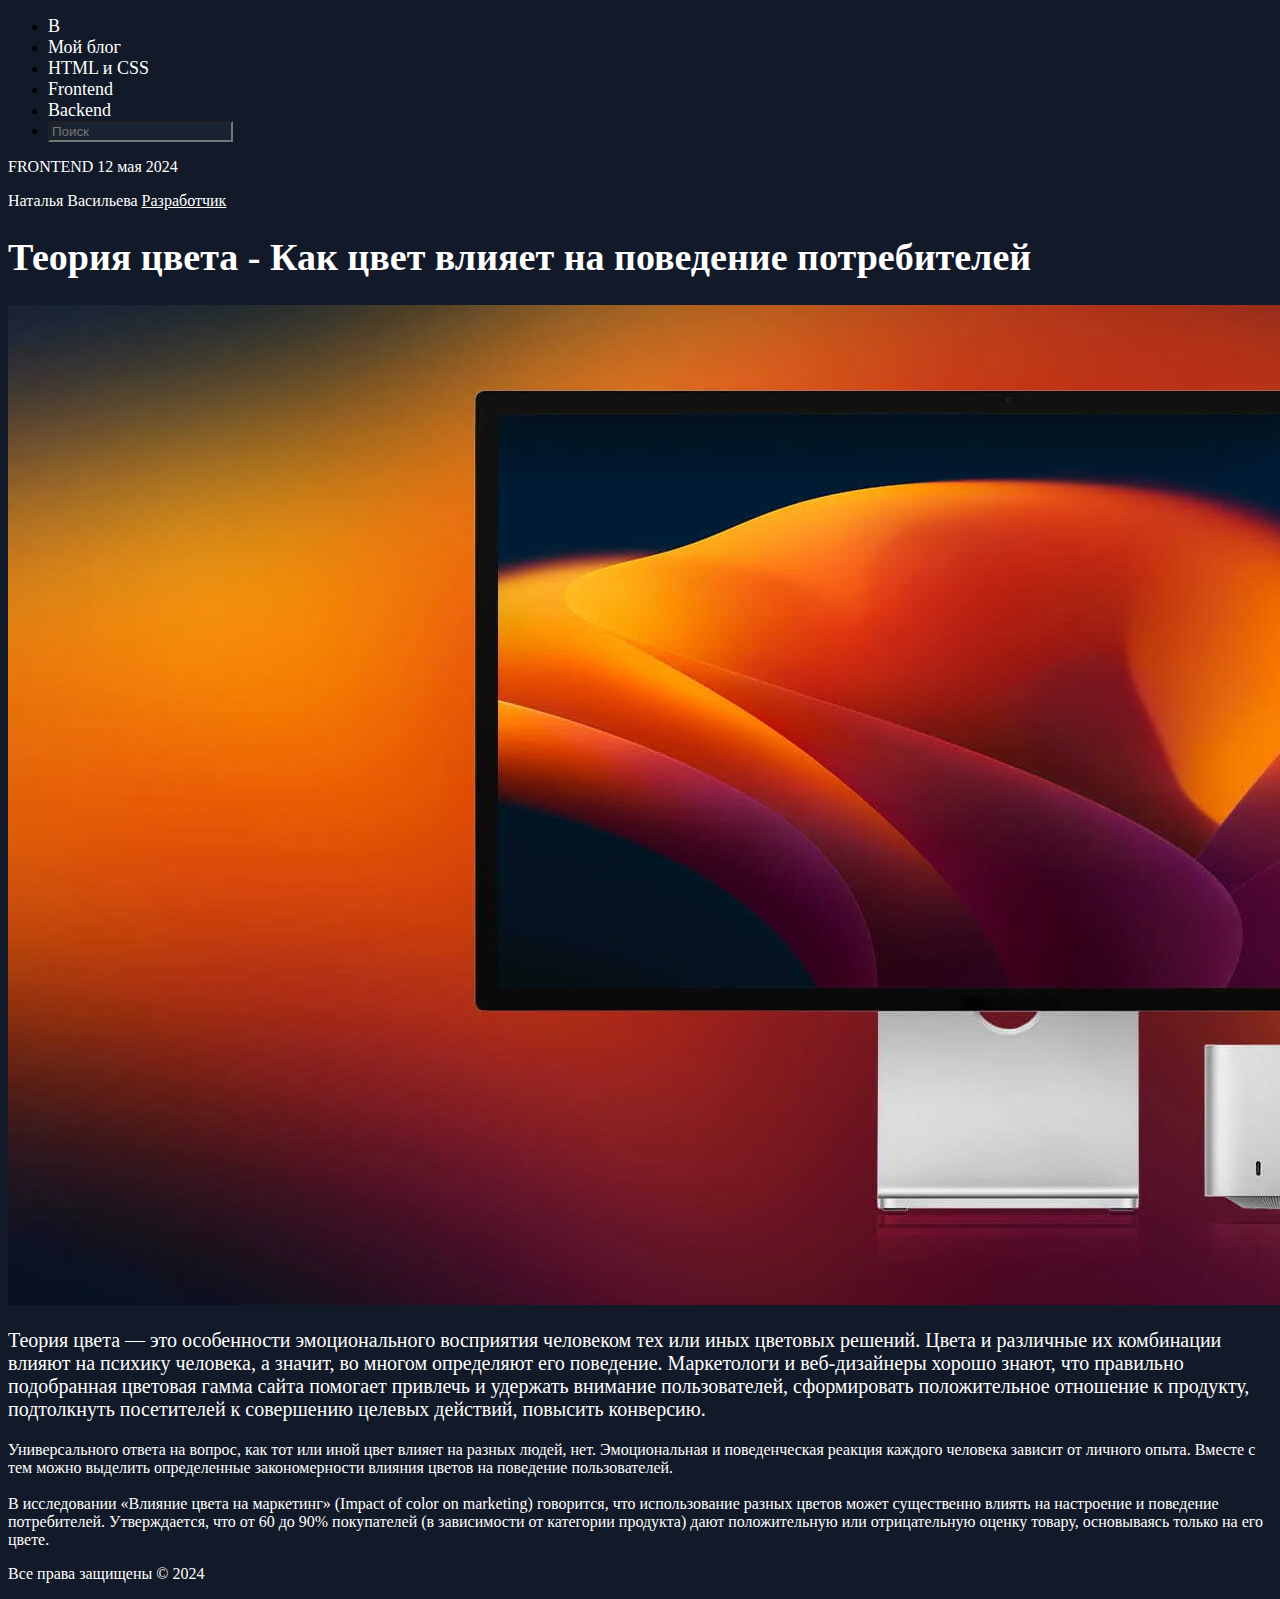
<file: 1-blog/index.html>
<!DOCTYPE html>
<html lang="en">
<head>
    <meta charset="UTF-8">
    <title>Мой блог</title>
    <link rel="stylesheet" href="./styles/style.css">
</head>
<body>
<header>
    <nav>
        <ul>
            <li><a href="#">B</a></li>
            <li><a href="#">Мой блог</a></li>
            <li><a href="#">HTML и CSS</a></li>
            <li><a href="#">Frontend</a></li>
            <li><a href="#">Backend</a></li>
            <li>
                <form>
                    <label>
                        <input type="text" name="search" placeholder="Поиск">
                    </label>
                </form>
            </li>
        </ul>
    </nav>
</header>
<main>
    <article>
        <div class="publisher">
            <p>FRONTEND <span><time datetime="2024-05-12T00:00+06:00">
            12 мая 2024
        </time></span></p>
            <p>Наталья Васильева <u>Разработчик</u></p>
        </div>
        <section>
            <h1>
                Теория цвета - Как цвет влияет на поведение потребителей
            </h1>
            <img src="./images/mac.png" alt="Mac-mini и iMac">
            <p class="heroText">
                Теория цвета — это особенности эмоционального восприятия человеком тех или иных цветовых решений. Цвета
                и
                различные
                их комбинации влияют на психику человека, а значит, во многом определяют его поведение. Маркетологи и
                веб-дизайнеры
                хорошо знают, что правильно подобранная цветовая гамма сайта помогает привлечь и удержать внимание
                пользователей,
                сформировать положительное отношение к продукту, подтолкнуть посетителей к совершению целевых действий,
                повысить
                конверсию.
            </p>
            <p class="anotherText">
                Универсального ответа на вопрос, как тот или иной цвет влияет на разных людей, нет. Эмоциональная и
                поведенческая
                реакция каждого человека зависит от личного опыта. Вместе с тем можно выделить определенные
                закономерности
                влияния
                цветов на поведение пользователей. <br/> <br/>

                В исследовании «Влияние цвета на маркетинг» (Impact of color on marketing) говорится, что использование
                разных
                цветов может существенно влиять на настроение и поведение потребителей. Утверждается, что от 60 до 90%
                покупателей
                (в зависимости от категории продукта) дают положительную или отрицательную оценку товару, основываясь
                только
                на
                его
                цвете.
            </p>
        </section>
    </article>
</main>
<footer>
    <p>Все права защищены &copy; 2024</p>
</footer>
</body>
</html>
</file>
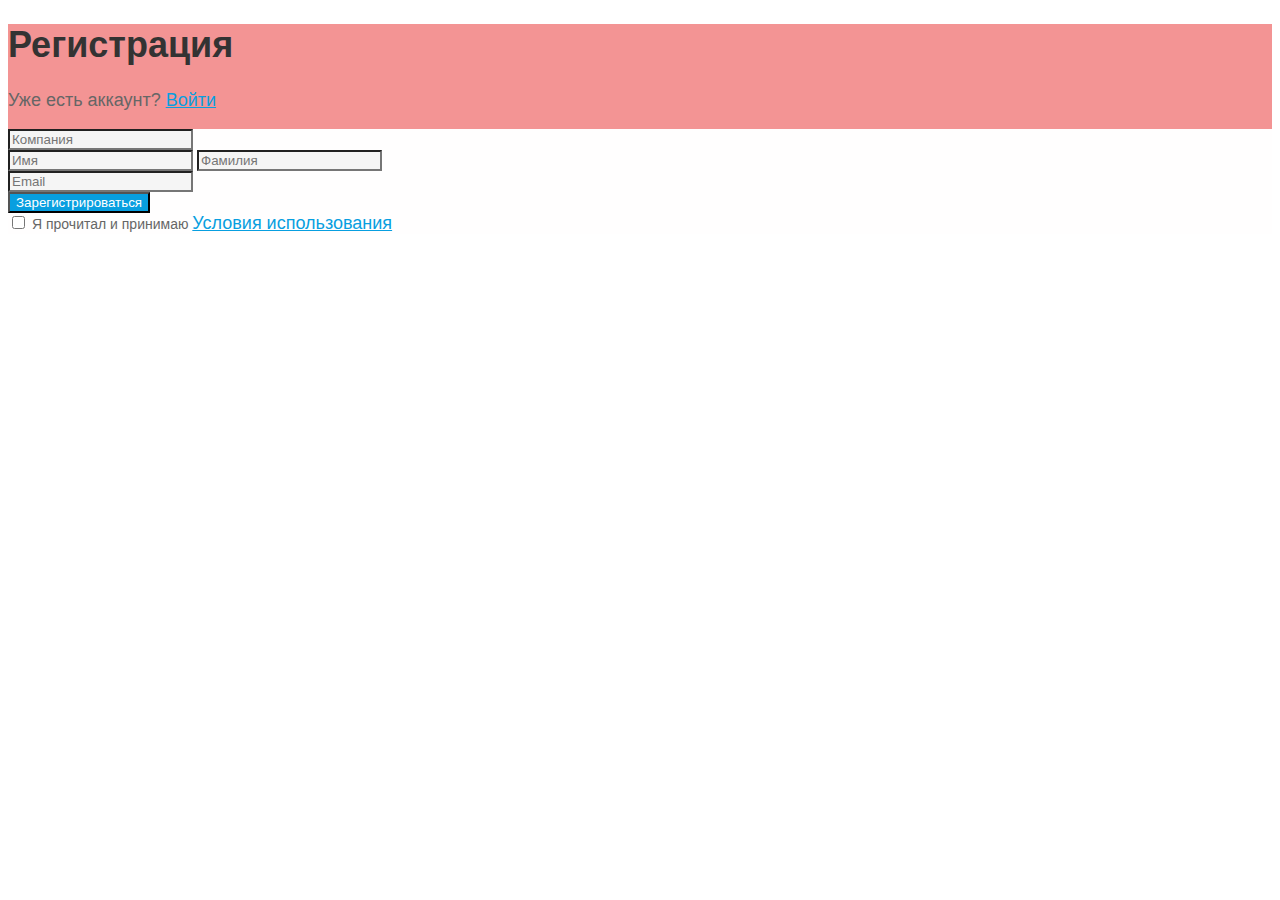
<file: 2-Form/index.html>
<!DOCTYPE html>
<html lang="en">
<head>
    <meta charset="UTF-8">
    <title>Регистрация</title>
    <link rel="stylesheet" href="./styles/style.css">
</head>
<body>
<main>
    <h1>Регистрация</h1>
    <div>
        <p>Уже есть аккаунт? <span><a href="index.html">Войти</a></span></p>
    </div>
    <form action="index.html">
        <div>
            <input type="text" name="company" id="company" placeholder="Компания">
        </div>
        <div>
            <input type="text" name="name" id="name" placeholder="Имя">
            <input type="text" name="lastName" id="lastName" placeholder="Фамилия">
        </div>
        <div>
            <input type="email" name="email" id="email" placeholder="Email">
        </div>
        <button>Зарегистрироваться</button>
        <div>
            <input type="checkbox" name="agree" value="checked" id="agree">
            <label for="agree"> Я прочитал и принимаю <span><a href="index.html">Условия использования</a></span></label>
        </div>
    </form>
</main>
</body>
</html>
</file>
<file: 1-blog/styles/style.css>
footer {
    color: #FFFFFF;
}
body{
    background-color: #121928;
}
header a {
    color: #FFFFFF;
    font-size: 18px;
    text-decoration: none;
}
input[type="text"] {
    background-color: rgba(31, 41, 55, 0.6);
}
p {
    color: #FFFFFF;
}

h1 {
    color: #FFFFFF;
    font-size: 38px;
}

.heroText {
    font-size: 20px;
}

.anotherText {
    font-size: 16px;
}

.publisher {
    color: #FFFFFF;
}
</file>
<file: 2-Form/styles/style.css>
main{
    background-color: #F39494;
}

form{
    background-color: #FFFEFE;
}

a{
    color: #089FE0;
    font-size: 18px;
    font-family: 'Open Sans', sans-serif;
}

p{
    color: #666666;
    font-size: 18px;
    font-family: 'Open Sans', sans-serif;
}

h1 {
    color: #333333;
    font-size: 36px;
    font-family: 'Open Sans', sans-serif;
}

label {
    color: #666666;
    font-size: 14px;
    font-family: 'Open Sans', sans-serif;
}

button {
    background-color: #089FE0;
    color: #FFFFFF;
    font-family: 'Open Sans', sans-serif;
}
input {
    background-color: #F5F5F5;
    font-family: 'Open Sans', sans-serif;
}
</file>
